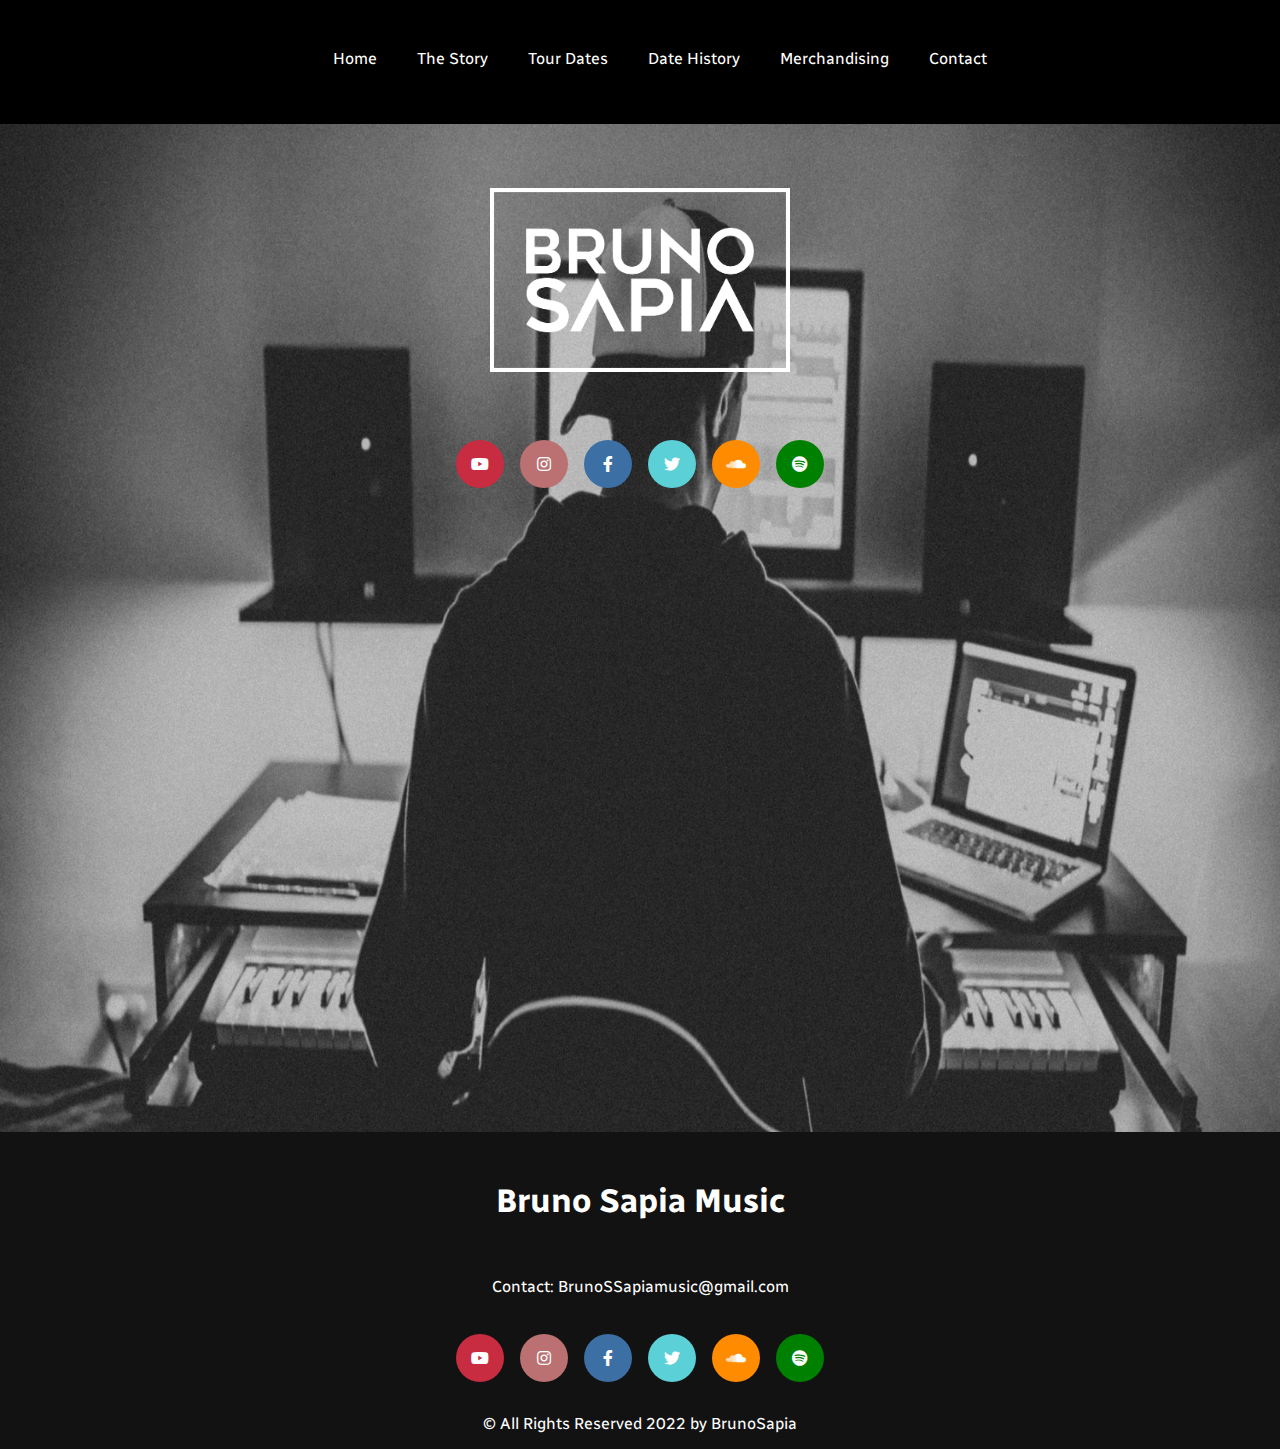
<file: index.html>
<!DOCTYPE html>
<html lang="en">
<head>
    <meta charset="UTF-8">
    <meta http-equiv="X-UA-Compatible" content="IE=edge">
    <meta name="viewport" content="width=device-width, initial-scale=1.0">
    <link rel="stylesheet" href="css/style.css">
    <link rel="preconnect" href="https://fonts.googleapis.com">
    <link rel="preconnect" href="https://fonts.gstatic.com" crossorigin>
    <link href="https://fonts.googleapis.com/css2?family=Radio+Canada&display=swap" rel="stylesheet">
    <link rel="stylesheet" href="https://cdnjs.cloudflare.com/ajax/libs/font-awesome/5.10.2/css/all.css">
    <!-- CSS only -->
<link href="https://cdn.jsdelivr.net/npm/bootstrap@5.2.0-beta1/dist/css/bootstrap.min.css" rel="stylesheet" integrity="sha384-0evHe/X+R7YkIZDRvuzKMRqM+OrBnVFBL6DOitfPri4tjfHxaWutUpFmBp4vmVor" crossorigin="anonymous">
    <title>Bruno Sapia</title>
</head>
<body class="grid">
    <header class="header">
        <div class="barra">
            <nav class="navbar">
                <div class="brand">
                    <ul class="menu">
                        <li class="active"><a href="index.html">Home</a></li>
                        <li><a href="secciones/TheStory.html" >The Story</a></li>
                        <li><a href="secciones/TourDates.html">Tour Dates</a></li>
                        <li><a href="secciones/DateHistory.html">Date History</a></li>
                        <li><a href="secciones/Merchandising.html">Merchandising</a>  
                        <li><a href="secciones/Contact.html">Contact</a></li>
                    </ul>
                </div>
            </nav>
        </div>   
    </header>
    <main class="main">
        <div class="wrapper">
            <img class="logo" src="./img/Logo Blanco.png" alt="">
            <div class="social-networks">
                <a href="https://www.youtube.com/channel/UCYLk8PHIpJBRSkIJnzjZhMQ" class="youtube"><i class="fab fa-youtube"></i></a>
                <a href="https://www.instagram.com/Brunosapiamusic/" class="instagram"><i class="fab fa-instagram"></i></a>
                <a href="https://www.facebook.com/brunosapiamusic/" class="facebook"><i class="fab fa-facebook-f"></i></a>
                <a href="https://twitter.com/BrunoSapia" class="twitter"><i class="fab fa-twitter"></i></a>
                <a href="https://soundcloud.com/brunosapia-1" class="soundcloud"><i class="fab fa-soundcloud"></i></a>
                <a href="https://open.spotify.com/artist/4q43VG5PZnCBKm4lsRpFOS?si=wScCuMfxTtScveSzDV7qEg&nd=1" class="Spotify"><i class="fab fa-spotify"></i></a>
            </div>
            <br>
            <br>
            <br>
            <br>
            <div class="cajavideo">
                <iframe class="videoindex"  src="https://www.youtube.com/embed/bgRA5MG1nK0" title="Bruno Sapia Summer Fest" frameborder="0" allow="accelerometer; autoplay; clipboard-write; encrypted-media; gyroscope; picture-in-picture" allowfullscreen></iframe>
            </div>
        </div>
    </main>
    <footer class="footer">
        <div class="footer-container">
            <h3 class="website-logo">Bruno Sapia Music</h3>
            
            <br>
            <br>
            <span class="footer-info">Contact: BrunoSSapiamusic@gmail.com</span>
            <br>
            <br>
            <br>
            <div class="social-networks">
                <a href="https://www.youtube.com/channel/UCYLk8PHIpJBRSkIJnzjZhMQ" class="youtube"><i class="fab fa-youtube"></i></a>
                <a href="https://www.instagram.com/Brunosapiamusic/" class="instagram"><i class="fab fa-instagram"></i></a>
                <a href="https://www.facebook.com/brunosapiamusic/" class="facebook"><i class="fab fa-facebook-f"></i></a>
                <a href="https://twitter.com/BrunoSapia" class="twitter"><i class="fab fa-twitter"></i></a>
                <a href="https://soundcloud.com/brunosapia-1" class="soundcloud"><i class="fab fa-soundcloud"></i></a>
                <a href="https://open.spotify.com/artist/4q43VG5PZnCBKm4lsRpFOS?si=wScCuMfxTtScveSzDV7qEg&nd=1" class="Spotify"><i class="fab fa-spotify"></i></a>
            </div>
        </div>
        <div class="copyright-container">
            <span class="copiright-container">© All Rights Reserved 2022 by BrunoSapia</span>
        </div>
    </footer>
    <!-- JavaScript Bundle with Popper -->
<script src="https://cdn.jsdelivr.net/npm/bootstrap@5.2.0-beta1/dist/js/bootstrap.bundle.min.js" integrity="sha384-pprn3073KE6tl6bjs2QrFaJGz5/SUsLqktiwsUTF55Jfv3qYSDhgCecCxMW52nD2" crossorigin="anonymous"></script>
</body>
</html>
</file>
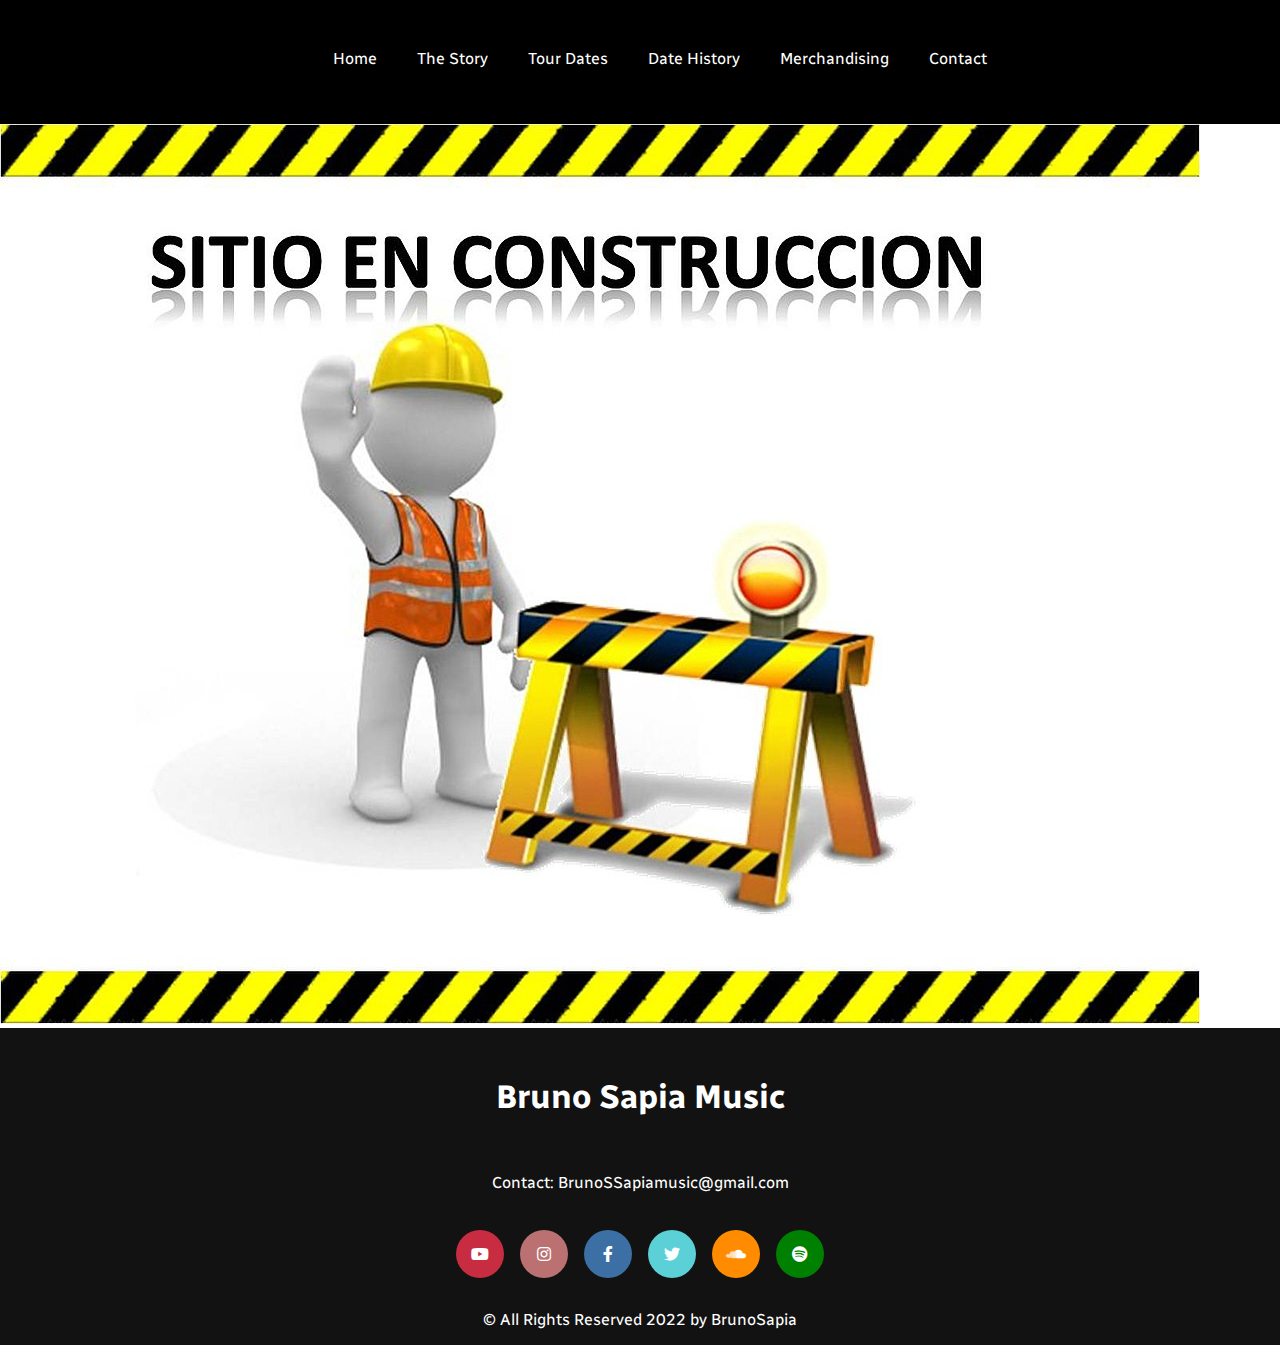
<file: secciones/Merchandising.html>
<!DOCTYPE html>
<html lang="en">
<head>
    <meta charset="UTF-8">
    <meta http-equiv="X-UA-Compatible" content="IE=edge">
    <meta name="viewport" content="width=device-width, initial-scale=1.0">
    <link rel="stylesheet" href="../css/style.css">
    <link rel="preconnect" href="https://fonts.googleapis.com">
<link rel="preconnect" href="https://fonts.gstatic.com" crossorigin>
<link href="https://fonts.googleapis.com/css2?family=Radio+Canada&display=swap" rel="stylesheet">
<link rel="stylesheet" href="https://cdnjs.cloudflare.com/ajax/libs/font-awesome/5.10.2/css/all.css">

    <title>Bruno Sapia</title>
</head>
<body>
    <header>
    <div class="barra">
        
            <nav class="navbar">
        <div class="brand">
        <ul class="menu">
            <li class="active"><a href="../index.html">Home</a></li>
            <li><a href="TheStory.html" >The Story</a></li>
            <li><a href="TourDates.html">Tour Dates</a></li>
            <li><a href="DateHistory.html">Date History</a></li>
            <li><a href="Merchandising.html">Merchandising</a>  
            <li><a href="Contact.html">Contact</a></li>
        </ul>
        </div>
    </nav>
    </div>   
        </header>
        <main>
            <img src="../img/1200px-SITIO-EN-CONSTRUCCION.jpeg" alt="">
        </main>
        <footer class="footer">
            <div class="footer-container">
                <h3 class="website-logo">Bruno Sapia Music</h3>
                
                <br>
                <br>
                <span class="footer-info">Contact: BrunoSSapiamusic@gmail.com</span>
                <br>
                <br>
                <br>
                <div class="social-networks">
                    <a href="https://www.youtube.com/channel/UCYLk8PHIpJBRSkIJnzjZhMQ" class="youtube"><i class="fab fa-youtube"></i></a>
                    <a href="https://www.instagram.com/Brunosapiamusic/" class="instagram"><i class="fab fa-instagram"></i></a>
                    <a href="https://www.facebook.com/brunosapiamusic/" class="facebook"><i class="fab fa-facebook-f"></i></a>
                    <a href="https://twitter.com/BrunoSapia" class="twitter"><i class="fab fa-twitter"></i></a>
                    <a href="https://soundcloud.com/brunosapia-1" class="soundcloud"><i class="fab fa-soundcloud"></i></a>
                    <a href="https://open.spotify.com/artist/4q43VG5PZnCBKm4lsRpFOS?si=wScCuMfxTtScveSzDV7qEg&nd=1" class="Spotify"><i class="fab fa-spotify"></i></a>
                </div>
            </div>
            <div class="copyright-container">
                <span class="copiright-container">© All Rights Reserved 2022 by BrunoSapia</span>
            </div>
        </footer>
    </body>
    </html>
</file>
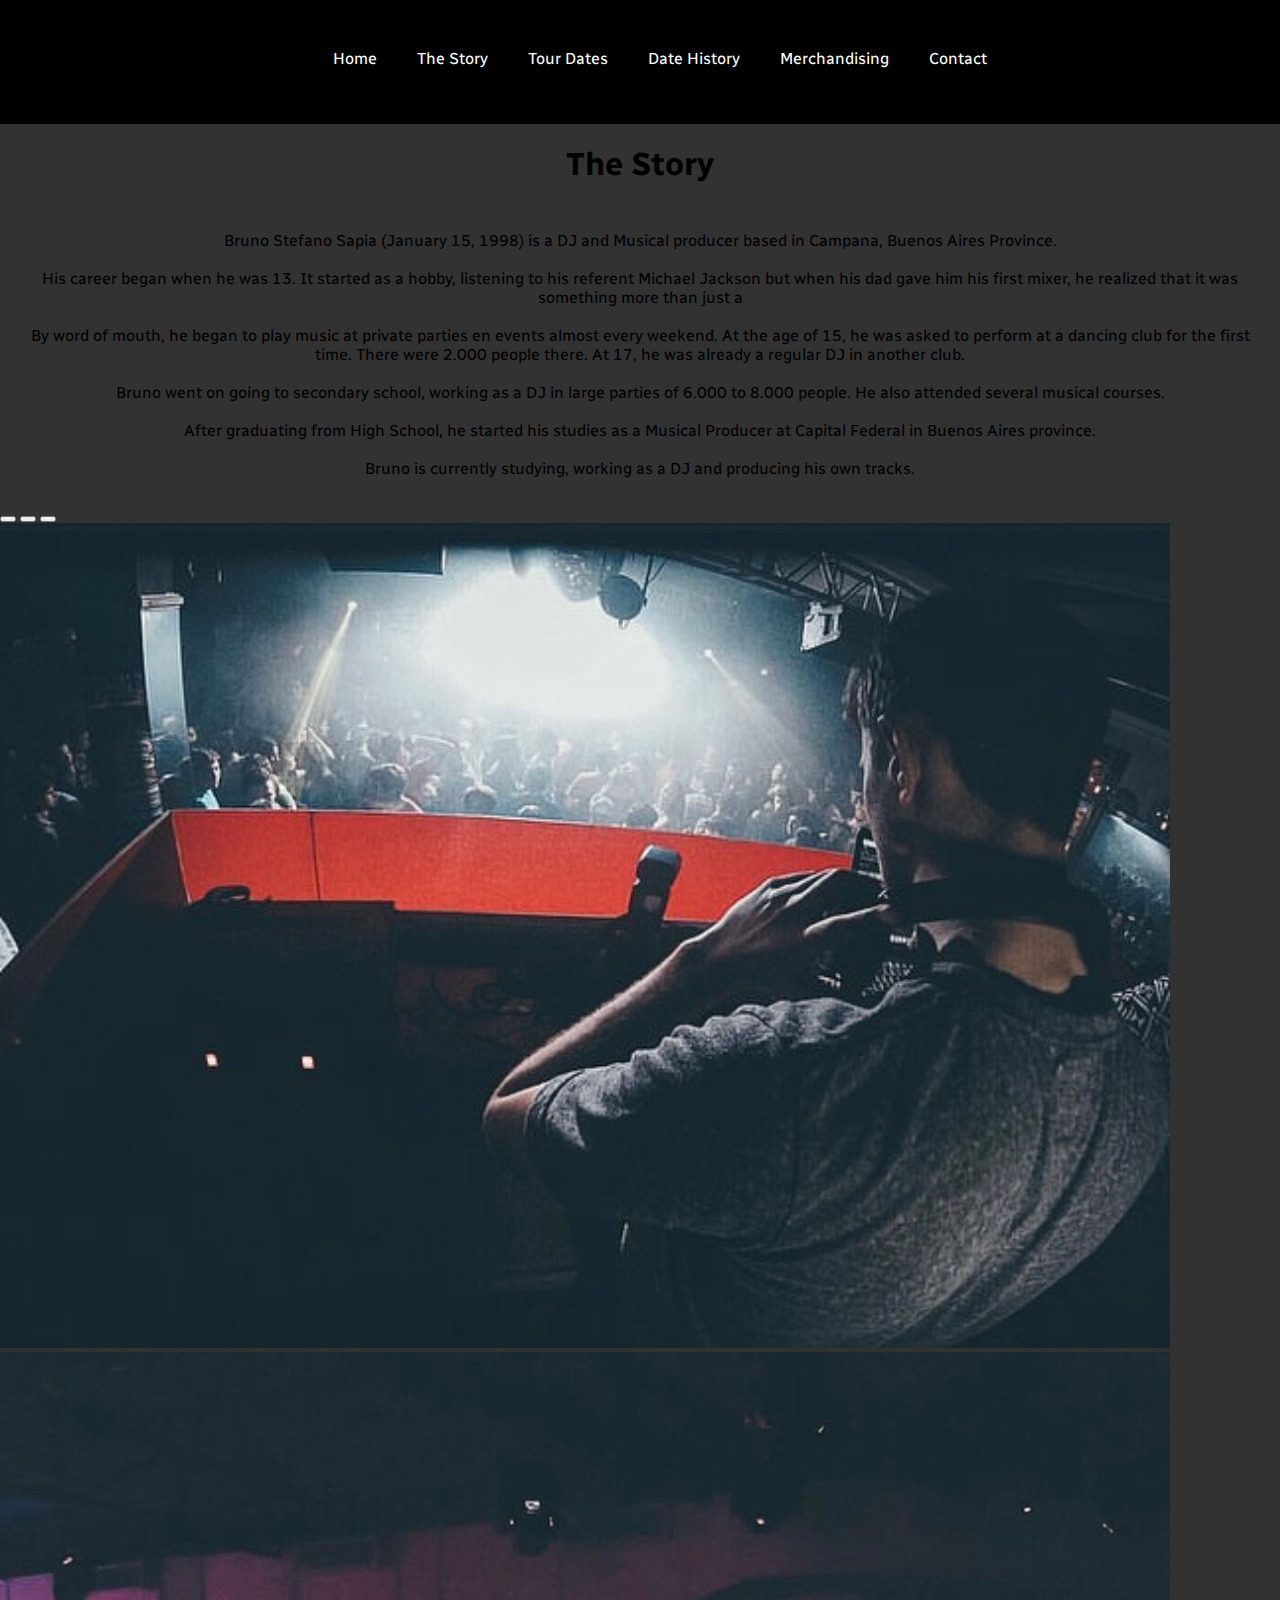
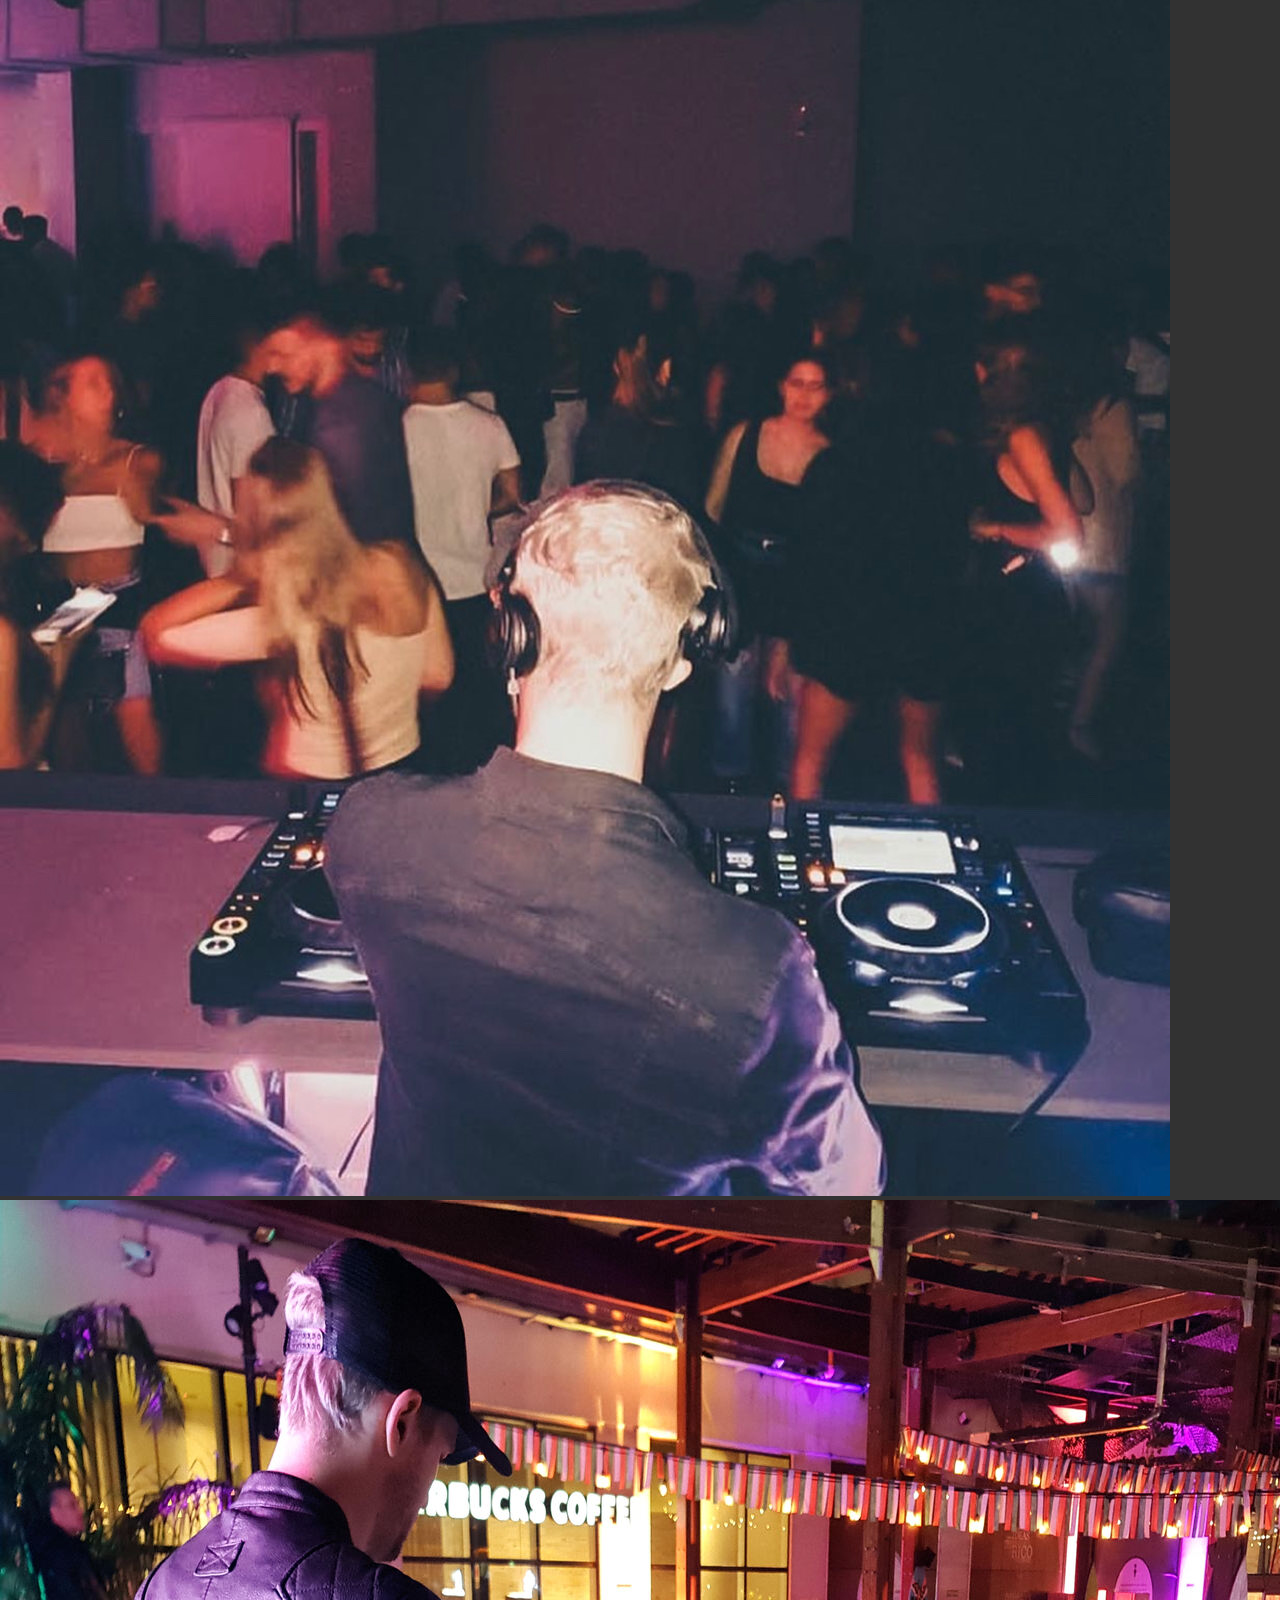
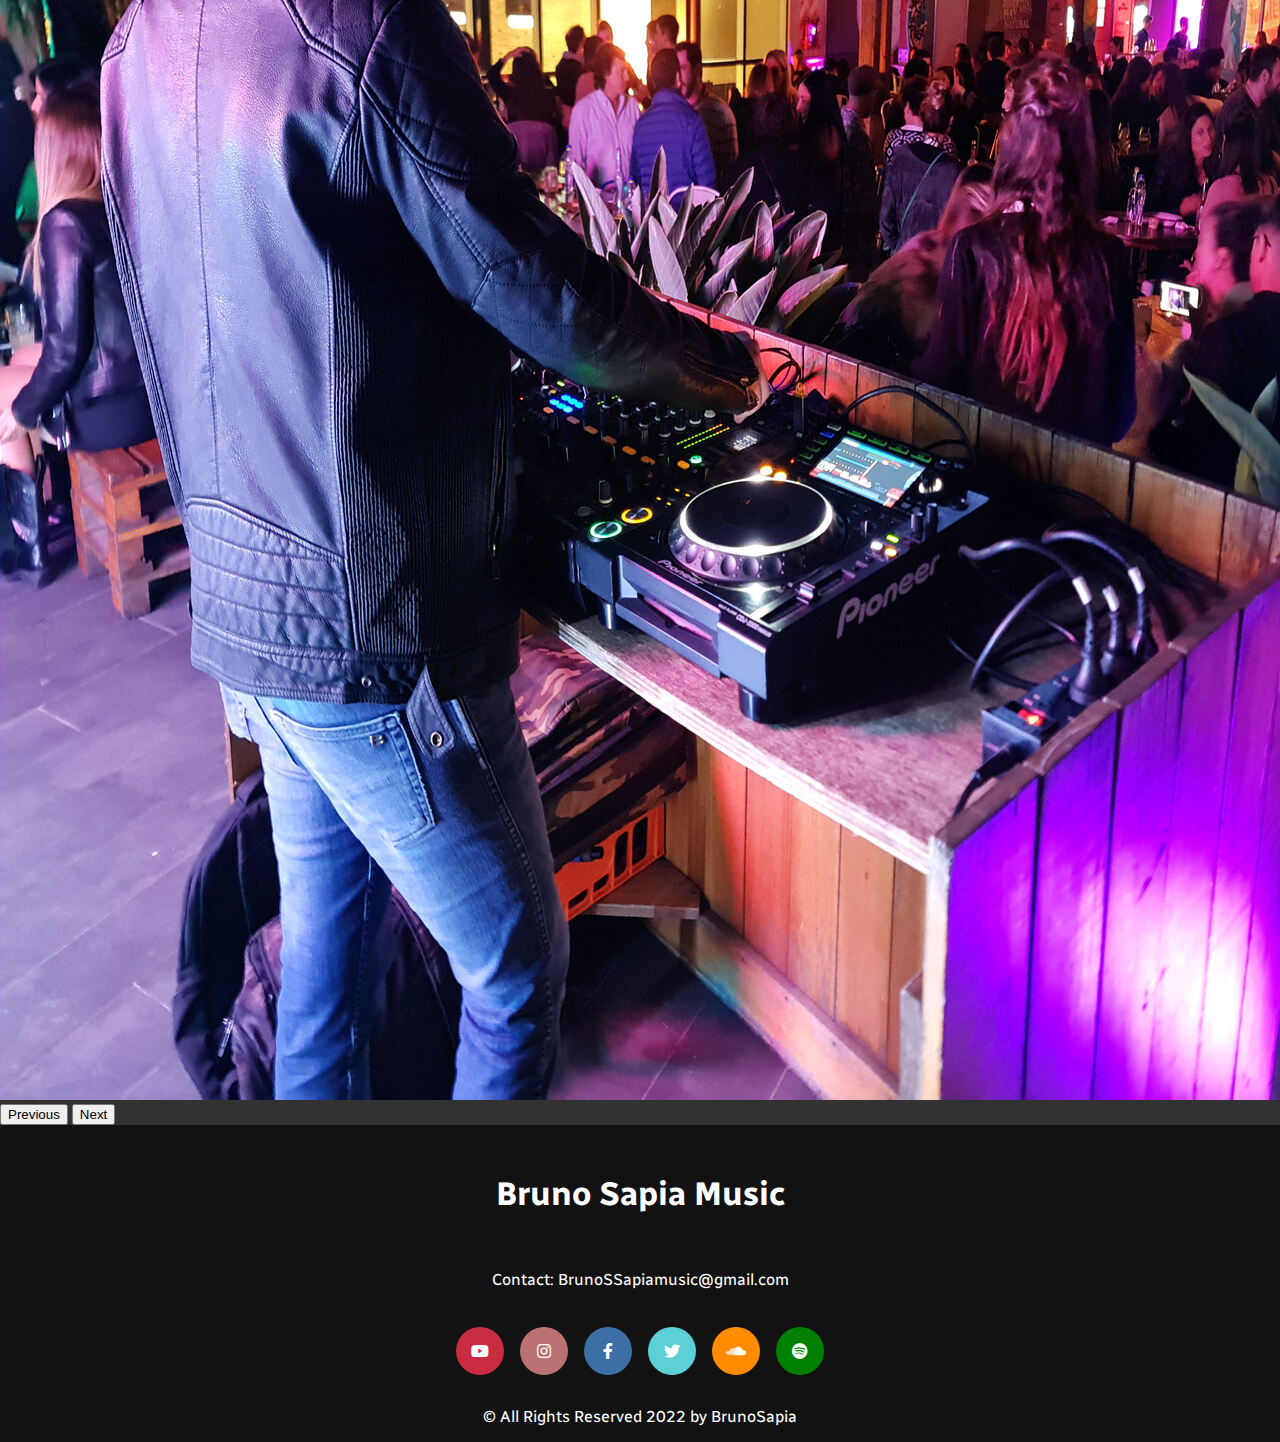
<file: secciones/TheStory.html>
<!DOCTYPE html>
<html lang="en">
<head>
    <meta charset="UTF-8">
    <meta http-equiv="X-UA-Compatible" content="IE=edge">
    <meta name="viewport" content="width=device-width, initial-scale=1.0">
    <link rel="stylesheet" href="../css/style.css">
    <link rel="preconnect" href="https://fonts.googleapis.com">
<link rel="preconnect" href="https://fonts.gstatic.com" crossorigin>
<link href="https://fonts.googleapis.com/css2?family=Radio+Canada&display=swap" rel="stylesheet">
<link rel="stylesheet" href="https://cdnjs.cloudflare.com/ajax/libs/font-awesome/5.10.2/css/all.css">
<!-- CSS only -->
<link href="https://cdn.jsdelivr.net/npm/bootstrap@5.2.0-beta1/dist/css/bootstrap.min.css" rel="stylesheet" integrity="sha384-0evHe/X+R7YkIZDRvuzKMRqM+OrBnVFBL6DOitfPri4tjfHxaWutUpFmBp4vmVor" crossorigin="anonymous">
    <title>Bruno Sapia</title>
</head>
<body class="bodythestory" >
    <header>
    <div class="barra">
        
            <nav class="navbar">
        <div class="brand">
        <ul class="menu">
            <li class="active"><a href="../index.html">Home</a></li>
            <li><a href="TheStory.html" >The Story</a></li>
            <li><a href="TourDates.html">Tour Dates</a></li>
            <li><a href="DateHistory.html">Date History</a></li>
            <li><a href="Merchandising.html">Merchandising</a>  
            <li><a href="Contact.html">Contact</a></li>
        </ul>
        </div>
    </nav>
    </div class="thestory">   
        </header>
        <h1 class="titulothestory"> The Story</h1>
        <div class="textodiv">
            <p class="textothestory">
                Bruno Stefano Sapia (January 15, 1998) is a DJ and Musical producer based in Campana, Buenos Aires Province. <br>
<br>
                His career began when he was 13. It started as a hobby, listening to his referent Michael Jackson but when his dad gave him his first mixer, he realized that it was something more than just a <br>
                <br>
                By word of mouth, he began to play music at private parties en events almost every weekend. At the age of 15, he was asked to perform at a dancing club for the first time. There were 2.000 people there. At 17, he was already a regular DJ in another club. <br>
                <br>
                Bruno went on going to secondary school, working as a DJ in large parties of 6.000 to 8.000 people. He also attended several musical courses. <br>
                <br>
                After graduating from High School, he started his studies as a Musical Producer at Capital Federal in Buenos Aires province. <br>
                <br>
                Bruno is currently studying, working as a DJ and producing his own tracks. <br>
                
            </p>
            
                
              </div>
        </div>
        <div id="carouselExampleCaptions" class="carousel slide" data-bs-ride="false">
            <div class="carousel-indicators">
              <button type="button" data-bs-target="#carouselExampleCaptions" data-bs-slide-to="0" class="active" aria-current="true" aria-label="Slide 1"></button>
              <button type="button" data-bs-target="#carouselExampleCaptions" data-bs-slide-to="1" aria-label="Slide 2"></button>
              <button type="button" data-bs-target="#carouselExampleCaptions" data-bs-slide-to="2" aria-label="Slide 3"></button>
            </div>
            <div class="carousel-inner">
              <div class="carousel-item active">
                <img src="../img/IMG_0072.jpg" class="d-block w-100" alt="...">
                <div class="carousel-caption d-none d-md-block">
                </div>
              </div>
              <div class="carousel-item">
                <img src="../img/IMG_0071.jpeg" class="d-block w-100" alt="...">
                <div class="carousel-caption d-none d-md-block">
                </div>
              </div>
              <div class="carousel-item">
                <img src="../img/unnamed.2.1.jpg" class="d-block w-100" alt="...">
                <div class="carousel-caption d-none d-md-block">
                </div>
              </div>
            </div>
            <button class="carousel-control-prev" type="button" data-bs-target="#carouselExampleCaptions" data-bs-slide="prev">
              <span class="carousel-control-prev-icon" aria-hidden="true"></span>
              <span class="visually-hidden">Previous</span>
            </button>
            <button class="carousel-control-next" type="button" data-bs-target="#carouselExampleCaptions" data-bs-slide="next">
              <span class="carousel-control-next-icon" aria-hidden="true"></span>
              <span class="visually-hidden">Next</span>
            </button>
          </div>
    <footer class="footer">
        <div class="footer-container">
            <h3 class="website-logo">Bruno Sapia Music</h3>
            
            <br>
            <br>
            <span class="footer-info">Contact: BrunoSSapiamusic@gmail.com</span>
            <br>
            <br>
            <br>
            <div class="social-networks">
                <a href="https://www.youtube.com/channel/UCYLk8PHIpJBRSkIJnzjZhMQ" class="youtube"><i class="fab fa-youtube"></i></a>
                <a href="https://www.instagram.com/Brunosapiamusic/" class="instagram"><i class="fab fa-instagram"></i></a>
                <a href="https://www.facebook.com/brunosapiamusic/" class="facebook"><i class="fab fa-facebook-f"></i></a>
                <a href="https://twitter.com/BrunoSapia" class="twitter"><i class="fab fa-twitter"></i></a>
                <a href="https://soundcloud.com/brunosapia-1" class="soundcloud"><i class="fab fa-soundcloud"></i></a>
                <a href="https://open.spotify.com/artist/4q43VG5PZnCBKm4lsRpFOS?si=wScCuMfxTtScveSzDV7qEg&nd=1" class="Spotify"><i class="fab fa-spotify"></i></a>
            </div>
        </div>
        <div class="copyright-container">
            <span class="copiright-container">© All Rights Reserved 2022 by BrunoSapia</span>
        </div>
    </footer>
    <!-- JavaScript Bundle with Popper -->
<script src="https://cdn.jsdelivr.net/npm/bootstrap@5.2.0-beta1/dist/js/bootstrap.bundle.min.js" integrity="sha384-pprn3073KE6tl6bjs2QrFaJGz5/SUsLqktiwsUTF55Jfv3qYSDhgCecCxMW52nD2" crossorigin="anonymous"></script>
    </body>
    </html>
</file>
<file: css/style.css>
*, *:before, *:after {
  box-sizing: border-box; }

body {
  font-family: 'Radio Canada', sans-serif;
  margin: 0;
  padding: 0;
  overflow-x: hidden; }

.main h1 {
  display: flex;
  justify-content: center;
  align-items: center; }

.navbar {
  display: flex;
  justify-content: center;
  padding: 2em; }

.brand {
  margin-top: -7px; }

.menu li {
  list-style: none;
  padding: 0.5em 0;
  flex: 1 0 100%; }

@media (min-width: 768px) {
  .menu li {
    flex: 1 1 auto; } }

.menu {
  display: flex;
  width: 100%;
  justify-content: space-around;
  flex-wrap: wrap; }

.menu a {
  color: white;
  text-decoration: none;
  padding: 10px 20px; }

.menu a:hover {
  background-color: white;
  color: black;
  transition: ease-in .5s; }

.videoindex {
  width: 100%;
  min-height: 500px;
  max-width: 1000px; }

.barra {
  background-color: black;
  color: white; }

.titulo {
  margin-top: -7px;
  background-color: #000000;
  color: white; }

.grid {
  display: grid;
  width: 100%;
  grid-template-areas: "header" "main" "footer";
  grid-template-rows: auto;
  grid-template-columns: auto; }

.header {
  grid-area: header; }

.main {
  grid-area: main;
  background-image: url(../img/_IFO6973-2.jpg);
  background-size: cover; }

.footer {
  grid-area: footer;
  width: 100%;
  display: flex;
  justify-content: center;
  align-items: center;
  flex-direction: column;
  background-color: #121212;
  color: white; }

.copyright-container {
  width: 100%;
  display: flex;
  justify-content: center;
  align-items: center;
  padding: 1em 0; }

.copyright {
  font-size: 12px;
  opacity: 0.7;
  font-weight: 400;
  padding: 10px 0; }

.footer-container {
  text-align: center;
  padding: 1em 0; }

.footer h3 {
  margin-bottom: 1.2rem;
  font-size: calc(1vw + 20px); }

.wrapper {
  position: relative;
  width: 100%;
  text-align: center;
  padding: 4em; }

.logo {
  width: 100%;
  max-width: 300px;
  margin-bottom: 4em; }

.social-networks a {
  display: inline-flex;
  color: #ffffff;
  height: 48px;
  width: 48px;
  background-color: #000000;
  justify-content: center;
  align-items: center;
  text-decoration: none;
  border-radius: 50%;
  margin: 0 6px;
  transition: transform 0.4s; }

.social-networks a:hover {
  transform: scale(1.3); }

.social-networks a.facebook {
  background-color: #3c70a4; }

.social-networks a.twitter {
  background-color: #5bd1d7; }

.social-networks a.youtube {
  background-color: #c72c41; }

.social-networks a.instagram {
  background-color: #bb7171; }

.social-networks a.soundcloud {
  background-color: darkorange; }

.social-networks a.Spotify {
  background-color: green; }

.textodiv {
  width: 100%;
  max-width: 10000px;
  margin: auto;
  position: relative;
  display: flex;
  align-items: center; }

.bodythestory {
  width: 100%;
  max-width: 100%;
  background-color: #323232; }

.textothestory {
  text-align: center;
  color: #000000;
  padding: 10px 20px; }

.titulothestory {
  color: #000000;
  text-align: center; }
</file>
